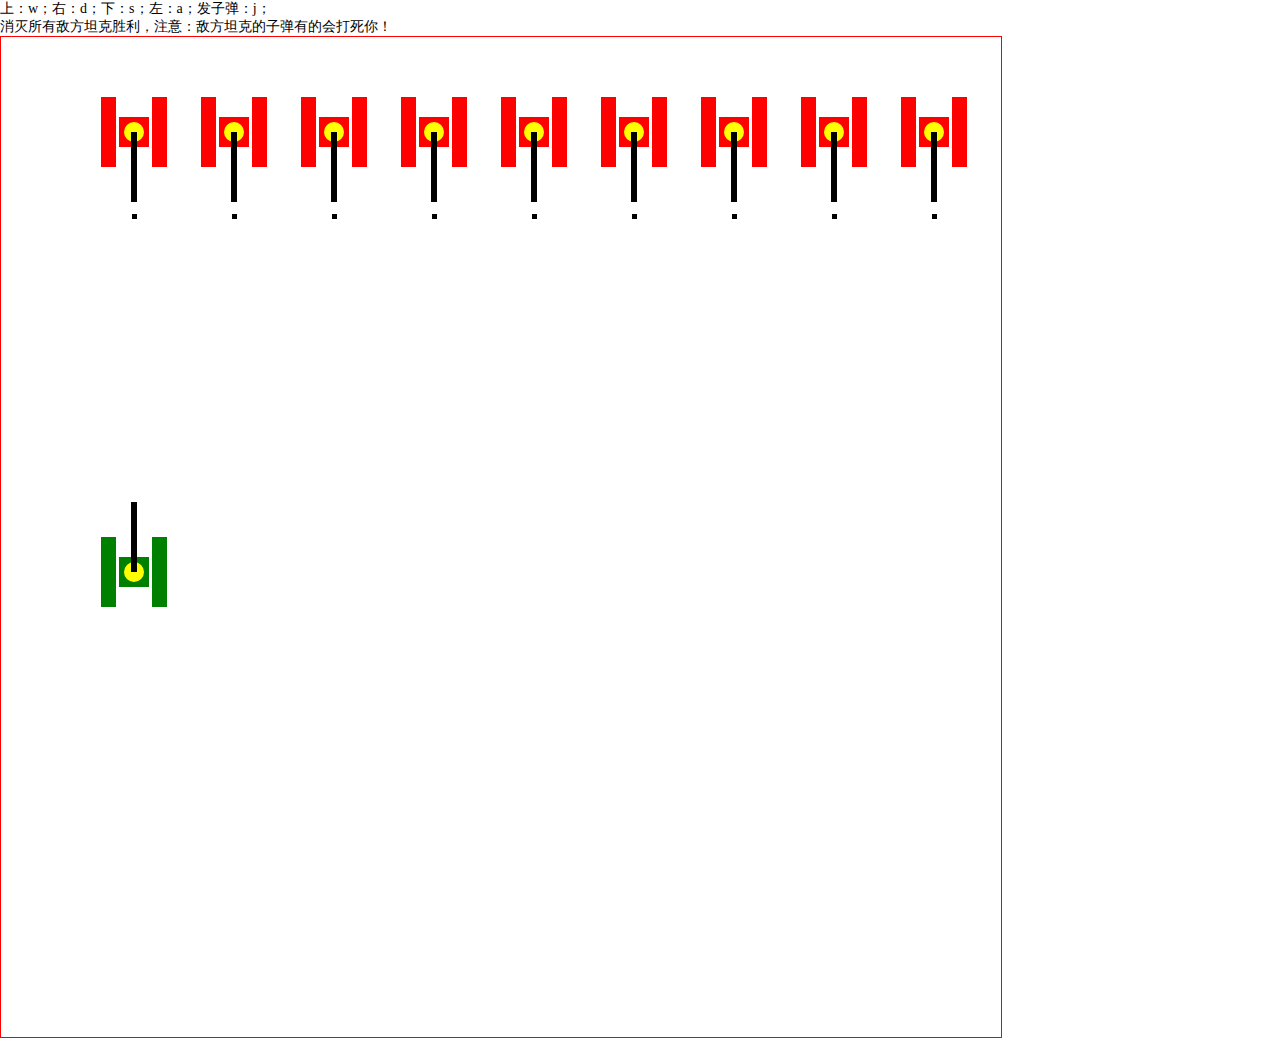
<file: tankedazhanwcp/坦克大战/index.html>
<!doctype html>
<html>
<head>
<meta charset="utf-8">
<title>无标题文档</title>
<link rel="stylesheet" type="text/css" href="css/css.css">
<script src="js/js.js"></script>
</head>

<body>
	
	<div style="font-size:14px;">上：w；右：d；下：s；左：a；发子弹：j；<br/>消灭所有敌方坦克胜利，注意：敌方坦克的子弹有的会打死你！</div>				    
	<canvas id="can1" width="1000px" height="1000px" style="border: 1px solid red;">
	
</canvas>
	<script>
	var body=document.getElementsByTagName("body")[0];
	var can1=document.getElementById("can1");

	var cxt=can1.getContext("2d");
	var hero=new Hero(100,500,0,5,"green");
	var enemyTanks=[];
	var heroBullets=[];
	var enemyBullets=[];
	creatEnemyTanks(10);
	
	console.log(enemyBullets);
	function judgeVic(){
		var vic=true;;
		for(var i=0;i<enemyTanks.length;i++){
			vic=vic&&(!enemyTanks[i].isLive)
		}
		if(vic){
			cxt.font="50px Georgia";
			cxt.fillText("你赢了！！！",500,500,500);
		}
	}
/*	function judgeFail(){
		var fail=true;;
		for(var i=0;i<enemyBullets.length;i++){
			fail=fail&&(enemyBullets[i].x>hero.x&&enemyBullets[i].x<hero.x+70)&&(enemyBullets[i].y>hero.y&&enemyBullets[i].y<hero.y+70)
		}
		if(fail){
			alert(333);
		}
		//console.log(fail);
	}
	console.log(enemyBullets);*/
	
	
	
	flashTankMap();
	body.onkeydown=function(evt){
		var code=evt.keyCode;
		//console.log(code);
		switch(code){
			case 87:
			if(hero.y>0){
				hero.moveUP();
			}
			hero.direct=0;
			break;
			case 68:
			hero.direct=1;
			if(hero.x<1000-70){
				hero.moveRight();
			}
			break;
			case 83:
			if(hero.y<1000-70){
				hero.moveDown();
			}
			hero.direct=2;
			break;
			case 65:
			hero.direct=3;
			if(hero.x>0){
				hero.moveLeft();
			}
			break;
			case 74:
			hero.shoot();
			break;
				
		}
		//flashTankMap();
		
	}
	
	function drawTank(tank){
		if(tank.isLive){
			switch(tank.direct){
				case 0:
				case 2:
				cxt.fillStyle=tank.color;
				cxt.fillRect(tank.x,tank.y,15,70);
				cxt.fillRect(tank.x+18,tank.y+20,30,30);
				cxt.fillRect(tank.x+51,tank.y,15,70);
				
				
				
				cxt.fillStyle="yellow";
				
				cxt.arc(tank.x+33,tank.y+35,10,0,360,false);
				cxt.fill();
		
				//画炮筒
				cxt.fillStyle="black";
				cxt.beginPath();
				if(tank.direct==0){
					cxt.fillRect(tank.x+30,tank.y+35,6,-70);
				}
				if(tank.direct==2){
					cxt.fillRect(tank.x+30,tank.y+35,6,70);
				}
				cxt.closePath();
				break;
				case 1:
				case 3:
				cxt.fillStyle=tank.color;
				cxt.fillRect(tank.x,tank.y,70,15);
				cxt.fillRect(tank.x+20,tank.y+18,30,30);
				cxt.fillRect(tank.x,tank.y+51,70,15);
				cxt.fillStyle="black";
				cxt.fillStyle="yellow";
				
				cxt.arc(tank.x+35,tank.y+33,10,0,360,false);
				cxt.fill();
				//画炮筒
				cxt.fillStyle="black";
				cxt.beginPath();
				if(tank.direct==1){
					cxt.fillRect(tank.x+33,tank.y+30,70,6);
				}
				if(tank.direct==3){
					cxt.fillRect(tank.x+33,tank.y+30,-70,6);
				}
				cxt.closePath();
				break;
			}
			
		}
	}
	//===================画出子弹==============================
	function drawBullet(bullet){
		for(var i=0;i<bullet.length;i++){
			if(bullet[i]!=null&&bullet[i].isLive){
				cxt.fillStyle="yellow";
				cxt.fillRect(bullet[i].x,bullet[i].y,10,10);
			}
		}
	}
	function drawEnemyBullet(){
		
		//现在要画出所有子弹
			for( var i=0;i<enemyBullets.length;i++){
				var etBullet=enemyBullets[i];
				if(etBullet.isLive){
					cxt.fillStyle="black";
					cxt.fillRect(etBullet.x,etBullet.y,5,5);
				}
			}
	}
	function creatEnemyTanks(n){
		for(var i=0;i<n;i++){
			var enemyTank=new Enemy((i+1)*100,0,2,3,"red");
			enemyTanks.push(enemyTank);
			window.setInterval("enemyTanks["+i+"].run()",30);
			var eb=new Bullet(enemyTank.x+31,enemyTank.y+105,enemyTank.direct,enemyTank.color,6,"enemy",enemyTank)
			enemyBullets[i]=(eb);
		for(var j=0;j<enemyBullets.length;j++){
			if(enemyBullets[j].x>hero.x&&enemyBullets[j].x<hero.x+70&&enemyBullets[j].y>hero.y
			&&enemyBullets[j].y<hero.y+70){
				alert("你死了！");	
			}
		}


			var ettimer=window.setInterval("enemyBullets["+i+"].run()",50);
			enemyBullets[i].timer=ettimer;
			
		}
		
		return enemyTanks;
	}
	
	function flashTankMap(){
		cxt.clearRect(0,0,1000,1000);
		
		drawBullet(heroBullets);
		drawEnemyBullet();
		isHitEnemyTank();
		for(var i=0;i<enemyTanks.length;i++){
		 drawTank(enemyTanks[i])
		}
		drawTank(hero);
	}
	//console.log(enemyBullets);
		window.setInterval("flashTankMap();judgeVic();",100);
	
	
	</script>
</body>
</html>
</file>
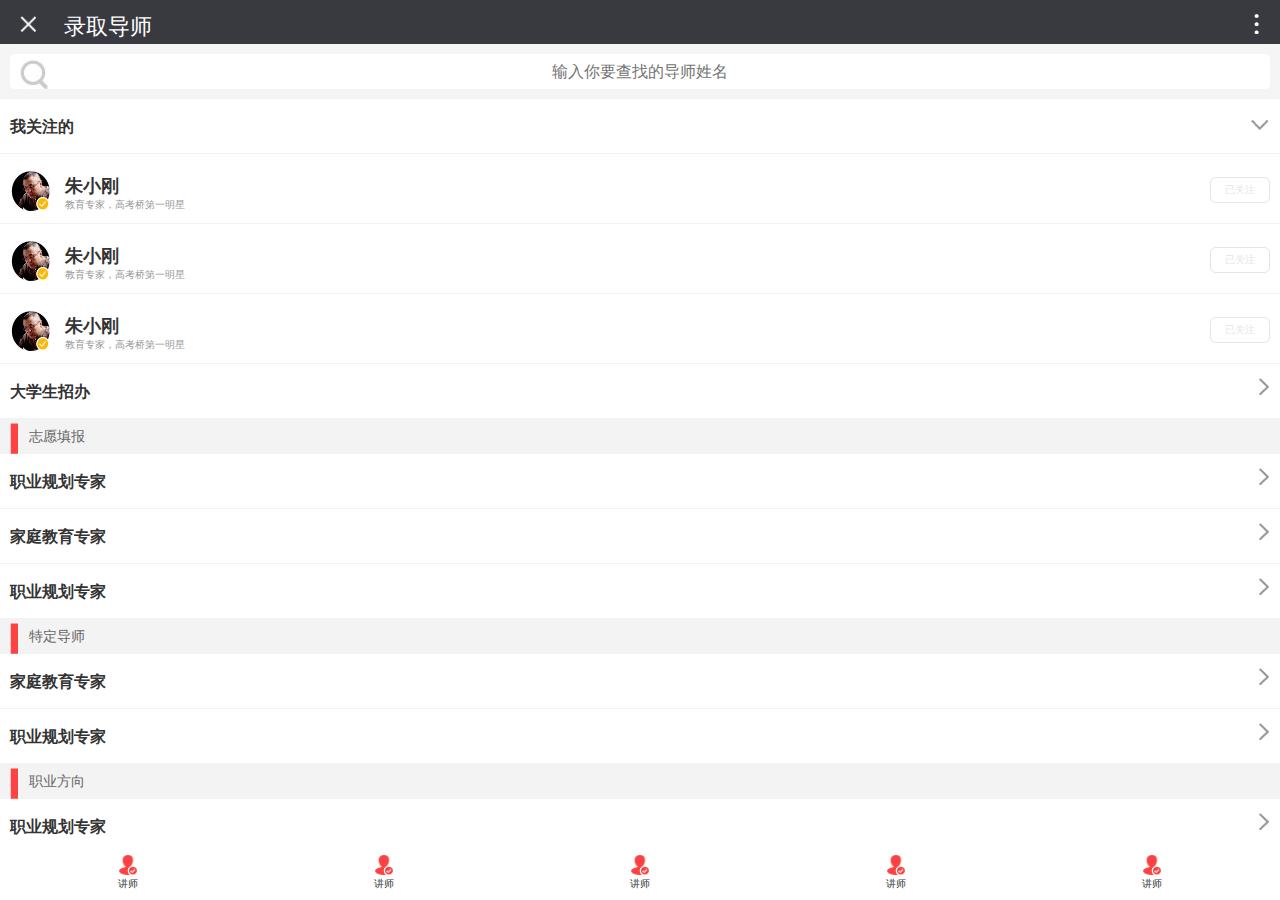
<file: 5-31/new_file.html>
<!DOCTYPE html>
<html>
	<head>
		<meta charset="UTF-8">
		<title></title>
		<link rel="stylesheet" type="text/css" href="css/new_file.css" />
        <meta http-equiv="X-UA-Compatible" content="IE=edge,chrome=1">
		<meta name="viewport" content="width=device-width, initial-scale=1.0">
	</head>
	<body>
		  <div class="box">
		  	    <header>
		  	    	<img src="img/未标题-1.jpg" alt="" class="img_1"/>
		  	    	<span>录取导师</span>
		  	    	<div class="img_2">
		  	    	<img src="img/未标题-2.jpg" alt=""/>
		  	    	</div>
		  	    </header>
		  	    	
		  	    <section>
		  	    	   <div class="seacrh">
		  	    	   	<input type="" name="" id="" value="" placeholder="输入你要查找的导师姓名" />
		  	    	   </div>
		  	    	   <div class="follow">
		  	    	   	  <span>我关注的</span>
		  	    	   	  <a href="#" class="bubbor"><img src="img/未标题-5.jpg"/></a>
		  	    	   </div>
		  	    	   <div class="information_one" state="1" display="block">
		  	    	   <div class="information">
		  	    	   	<img src="img/未标题-6.jpg" alt="" />
		  	    	   	  <dl>
                            <dt>朱小刚</dt>
		  	    	   	  	<dd>教育专家，高考桥第一明星</dd>
		  	    	   	  </dl>
		  	    	   	  <div class="but">
		  	    	   	  	<button>已关注</button>
		  	    	   	  </div>
                       </div>
                          <div class="information">
		  	    	   	<img src="img/未标题-6.jpg" alt="" />
		  	    	   	  <dl>
                            <dt>朱小刚</dt>
		  	    	   	  	<dd>教育专家，高考桥第一明星</dd>
		  	    	   	  </dl>
		  	    	   	  <div class="but">
		  	    	   	  	<button>已关注</button>
		  	    	   	  </div>
                       </div>
                          <div class="information">
		  	    	   	<img src="img/未标题-6.jpg" alt="" />
		  	    	   	  <dl>
                            <dt>朱小刚</dt>
		  	    	   	  	<dd>教育专家，高考桥第一明星</dd>
		  	    	   	  </dl>
		  	    	   	  <div class="but">
		  	    	   	  	<button class="but_1">已关注</button>
                          </div>
                       </div>
		  	    	   </div>
                     <div class="sid">
                    	 <span>大学生招办</span>
                    	 <a href="#"><img src="img/未标题-7.jpg"/></a>
                    </div>
                    <div class="fill">
                    	<img src="img/未标题-8.jpg" alt="" />
                    	<span>志愿填报</span>
                    </div>
                    <div class="sid">
                    	 <span>职业规划专家</span>
                    	 <a href="#"><img src="img/未标题-7.jpg"/></a>
                    </div>
                    <div class="sid">
                    	 <span>家庭教育专家</span>
                    	 <a href="#"><img src="img/未标题-7.jpg" id="drop"/></a>
                    </div>
                    <div class="detailsed" style="display:none;">
                    <div class="details">
                    	 <div class="information">
		  	    	   	<img src="img/未标题-6.jpg" alt="" />
		  	    	   	  <dl>
                            <dt>朱小刚</dt>
		  	    	   	  	<dd>教育专家，高考桥第一明星</dd>
		  	    	   	  </dl>
		  	    	   	  <div class="but">
		  	    	   	  	<button>已关注</button>
		  	    	   	  </div>
                       </div>
                       <div class="btu">
                       	  <span>明星导师</span>
                       	  <span>明星导师</span>
                       	  <span>明星导师</span>
                       	  <span>明星导师</span>
                       	  <span>明星导师</span>
                       </div>
                       <div class="textdeary">
                       	 <p>我从事过20年的高中教育，亲自目送过两万多的大学生考上大学，本人擅长讲解志愿方面的问题，亲自目送过两万多的大学生考上大学，本人擅长讲解志愿方面的问题</p>
                       </div>
                    </div>
                     <div class="details">
                    	 <div class="information">
		  	    	   	<img src="img/未标题-6.jpg" alt="" />
		  	    	   	  <dl>
                            <dt>朱小刚</dt>
		  	    	   	  	<dd>教育专家，高考桥第一明星</dd>
		  	    	   	  </dl>
		  	    	   	  <div class="but">
		  	    	   	  	<button>已关注</button>
		  	    	   	  </div>
                       </div>
                       <div class="btu">
                       	  <span>明星导师</span>
                       	  <span>明星导师</span>
                       	  <span>明星导师</span>
                       	  <span>明星导师</span>
                       	  <span>明星导师</span>
                       </div>
                       <div class="textdeary">
                       	 <p>我从事过20年的高中教育，亲自目送过两万多的大学生考上大学，本人擅长讲解志愿方面的问题，亲自目送过两万多的大学生考上大学，本人擅长讲解志愿方面的问题</p>
                       </div>
                      </div>
                      <div class="loader">
                       	<span>点击加载更多<img src="img/未标题-5.jpg" alt="" /></span>
                       </div>
                    </div>
                    <div class="sid">
                    	 <span>职业规划专家</span>
                    	 <a href="#"><img src="img/未标题-7.jpg"/></a>
                    </div>
                    <div class="fill">
                    	<img src="img/未标题-8.jpg" alt="" />
                    	<span>特定导师</span>
                    </div>
                    <div class="sid">
                    	 <span>家庭教育专家</span>
                    	 <a href="#"><img src="img/未标题-7.jpg"/></a>
                    </div>
                    <div class="sid">
                    	 <span>职业规划专家</span>
                    	 <a href="#"><img src="img/未标题-7.jpg"/></a>
                    </div>
                     <div class="fill">
                    	<img src="img/未标题-8.jpg" alt="" />
                    	<span>职业方向</span>
                    </div>
                     <div class="sid">
                    	 <span>职业规划专家</span>
                    	 <a href="#"><img src="img/未标题-7.jpg"/></a>
                    </div>
                    
                    
		  	    </section>
	            <footer>
	               <dl>
	               	<dt><img src="img/未标题-3.jpg" alt="" /></dt>
	               	<dd>讲师</dd>
	               </dl>
	                <dl>
	               	<dt><img src="img/未标题-3.jpg" alt="" /></dt>
	               	<dd>讲师</dd>
	               </dl>
	                <dl>
	               	<dt><img src="img/未标题-3.jpg" alt="" /></dt>
	               	<dd>讲师</dd>
	               </dl>
	                <dl>
	               	<dt><img src="img/未标题-3.jpg" alt="" /></dt>
	               	<dd>讲师</dd>
	               </dl>
	                <dl>
	               	<dt><img src="img/未标题-3.jpg" alt="" /></dt>
	               	<dd>讲师</dd>
	               </dl>
	            </footer>
		  	
		  	  
		  </div>
		
	</body>
</html>
<script src="./js/jquery-3.1.1.js"></script>
<script>
	 $("button").click(function(){
      if($(this).html()=="已关注"){
      	    $(this).html("十关注");
      	    $(this).css({"border":"1px solid red","color":"red","outline":"none"});
      }else if($(this).html()=="十关注"){
      	  $(this).html("已关注");
      	  $(this).css({"border":"1px solid #c2c2c2","color":"#c2c2c2","outline":"none"});
         }
	 });
	$(".bubbor img").click(function(){
//       console.log($(this).parent().parent().siblings(".information_one").attr("display"));
if($(this).parent().parent().siblings(".information_one").attr("display")=="block"){
	   $(".information_one").hide();
	   $(".information_one").attr("display","none");
//	   console.log( $(".information_one").attr("display"));
     }
else if($(this).parent().parent().siblings(".information_one").attr("display")=="none"){
	    $(".information_one").show();
	     $(".information_one").attr("display","block");
}
	})
	$("footer dl dd").click(function(){
		if( $(this).parent().find("img").attr("src")=="img/未标题-3.jpg"){
			$(this).parent().find("img").attr("src","img/-1.jpg ");
		}else{
			$(this).parent().find("img").attr("src","img/未标题-3.jpg");
		}
//		alert(1);
     
	})
	$("#drop").click(function(){
//		alert(1);
//console.log($(this).parents().siblings(".detailsed").css("display"));
       if($(this).parents().siblings(".detailsed").css("display")=="none"){
	           $(".detailsed").show();
	           $(".detailsed").css("display","block");
      }else if($(this).parents().siblings(".detailsed").css("display")=="block"){
      	       $(".detailsed").hide();
	           $(".detailsed").css("display","none");
      }
//     $(this).parents().siblings(".detailsed").hide();
	})
</script>
</file>
<file: tankedazhanwcp/坦克大战/css/css.css>
@charset "utf-8";
/* CSS Document */

*{margin:0;padding:0}
.canvas1{width: 1000px; height: 1000px; border: 2px solid red; position: absolute; left: 200px;}
</file>
<file: 5-31/css/new_file.css>
@import url(reset.css);
html {
  font-size: 62.5%; }

html,
body, .box {
  width: 100%;
  height: 100%;
  background: none; }

.box {
  display: flex;
  flex-direction: column;
  width: 100%;
  height: 100%;
  background: none; }
  .box header {
    width: 100%;
    height: 4.4rem;
    background: #393a3f;
    display: flex;
    flex-direction: row; }
    .box header .img_1 {
      width: 1.6rem;
      height: 1.6rem;
      background: none;
      margin-left: 2rem;
      margin-top: 1.6rem;
      vertical-align: middle; }
    .box header span {
      font-size: 22px;
      color: #ffffff;
      margin-left: 2.8rem;
      margin-top: 1.2rem; }
    .box header .img_2 {
      flex: 1;
      text-align: right;
      margin-right: 2.1rem; }
      .box header .img_2 img {
        width: 0.5rem;
        height: 2rem;
        background: none;
        margin-left: 2rem;
        margin-top: 1.4rem;
        vertical-align: middle; }
  .box section {
    width: 100%;
    height: auto;
    background: none;
    flex: 1;
    overflow: auto; }
    .box section .seacrh {
      width: 100%;
      height: 5.5rem;
      background: #f5f5f5;
      padding: 1rem 1rem; }
      .box section .seacrh input {
        width: 100%;
        height: 3.5rem;
        background: none;
        font-size: 16px;
        color: #999999;
        border-radius: 5px;
        background: url(../img/4.jpg) no-repeat #ffffff 1rem 0.5rem;
        text-align: center;
        outline: none;
        border: none;
        color: #989898; }
    .box section .follow {
      width: auto;
      height: 5.5rem;
      background: none;
      display: flex;
      flex-direction: row;
      line-height: 5.5rem;
      border-bottom: 1px solid #f2f2f2; }
      .box section .follow span {
        font-size: 16px;
        color: #333333;
        margin-left: 1rem;
        font-weight: bold; }
      .box section .follow a {
        text-decoration: none;
        color: #999999;
        flex: 1;
        text-align: right;
        margin-right: 1.1rem; }
    .box section .information {
      width: auto;
      height: 7rem;
      background: none;
      display: flex;
      flex-direction: row;
      border-bottom: 1px solid #f2f2f2; }
      .box section .information dl {
        padding: 2rem 0rem 2rem 1.5rem; }
        .box section .information dl dt {
          font-size: 18px;
          color: #333333;
          font-weight: bold; }
        .box section .information dl dd {
          color: #999999; }
      .box section .information img {
        margin: 1.7rem 0rem 1.7rem 1rem;
        width: 4rem;
        height: 4rem;
        background: none; }
      .box section .information .but {
        text-align: right;
        margin-top: 2.3rem;
        margin-right: 1rem;
        flex: 1; }
        .box section .information .but button {
          width: 6rem;
          height: 2.6rem;
          background: none;
          border: 1px solid #e5e5e5;
          border-radius: 6px;
          color: #e5e5e5; }
    .box section .sid {
      width: auto;
      height: 5.5rem;
      background: none;
      display: flex;
      flex-direction: row;
      line-height: 5.5rem;
      border-bottom: 1px solid #f2f2f2; }
      .box section .sid span {
        font-size: 16px;
        color: #333333;
        margin-left: 1rem;
        font-weight: bold; }
      .box section .sid a {
        text-decoration: none;
        color: #999999;
        flex: 1;
        text-align: right;
        margin-right: 1.1rem; }
    .box section .fill {
      width: auto;
      height: 3.5rem;
      background: #f3f3f3; }
      .box section .fill img {
        vertical-align: middle;
        margin-left: 1rem; }
      .box section .fill span {
        line-height: 3.5rem;
        color: #666666;
        font-size: 14px;
        margin-left: 0.7rem; }
  .box footer {
    display: flex;
    flex-direction: row;
    width: auto;
    height: 5rem;
    background: none; }
    .box footer dl {
      text-align: center;
      margin-top: 0.5rem;
      flex: 1; }
      .box footer dl dt img {
        width: auto;
        height: 2rem;
        background: red; }
  .box .details {
    width: auto;
    height: 17rem;
    background: none;
    border-bottom: 1px solid #e4e4e4; }
    .box .details .information {
      border-bottom: none; }
    .box .details .btu {
      width: auto;
      height: 1.6rem;
      background: none;
      margin-left: 5rem; }
      .box .details .btu span {
        border: 1px solid #b3b3b3;
        color: #b3b3b3;
        float: left;
        margin-left: 0.5rem;
        border-radius: 3px; }
    .box .details .textdeary {
      margin-top: 1.7rem; }
      .box .details .textdeary p {
        color: #989898;
        line-height: 1.5rem; }
  .box .loader {
    width: auto;
    height: 5rem;
    background: none;
    border-bottom: 1px solid #e4e4e4;
    text-align: center;
    line-height: 5rem; }
    .box .loader span {
      color: #323232;
      font-size: 14px; }
    .box .loader img {
      margin-left: 1rem;
      width: auto;
      height: 0.5rem;
      background: none; }

/*# sourceMappingURL=new_file.css.map */
</file>
